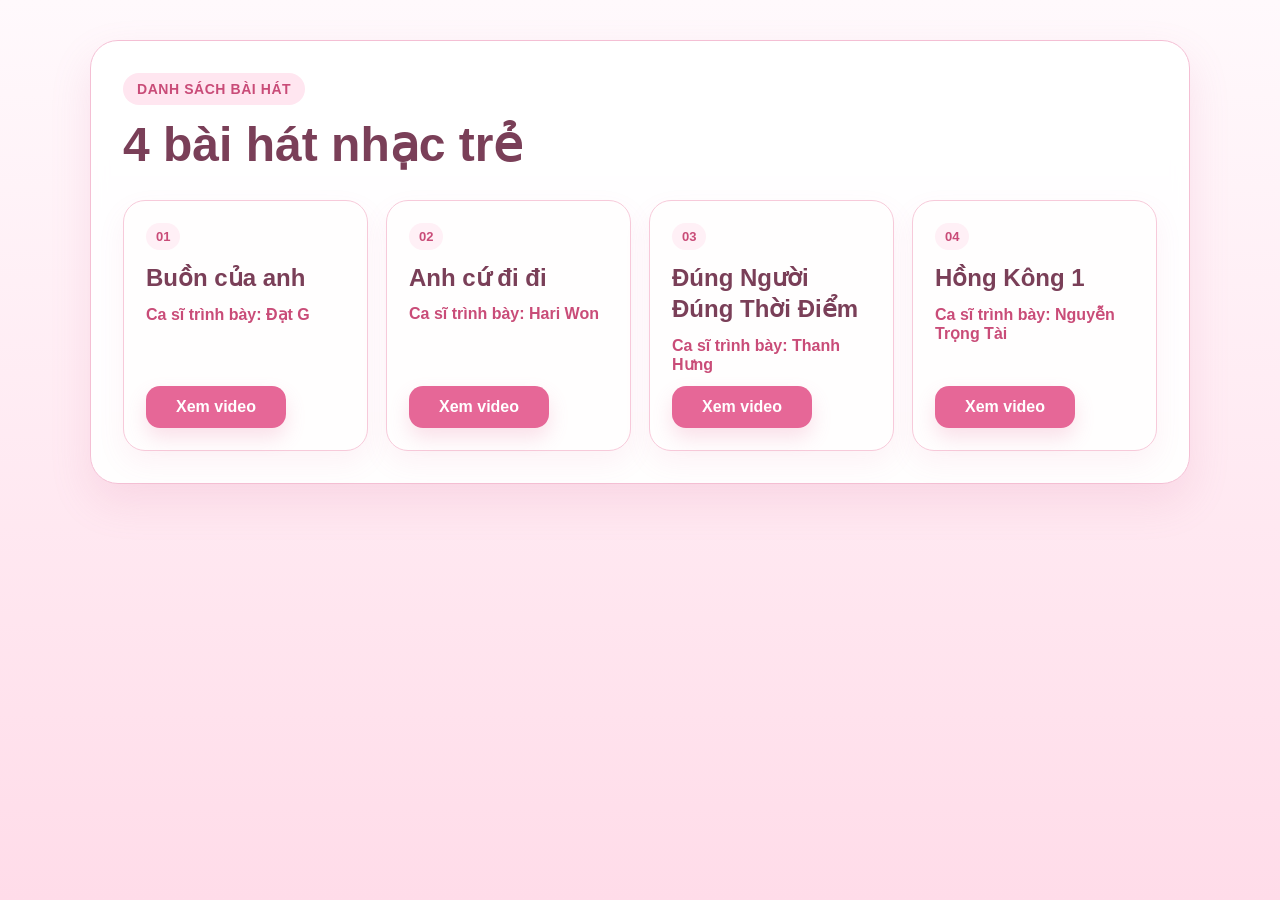
<file: index.html>
<!DOCTYPE html>
<html lang="vi">
  <head>
    <meta charset="UTF-8" />
    <meta name="viewport" content="width=device-width, initial-scale=1.0" />
    <title>4 Bài Hát V-Pop</title>
    <link rel="stylesheet" href="style.css" />
  </head>
  <body>
    <main class="container">
      <section class="hero">
        <p class="eyebrow">Danh sách bài hát</p>
        <h1>4 bài hát nhạc trẻ</h1>

        <div class="song-grid">
          <article class="song-card">
            <span class="song-number">01</span>
            <h2>Buồn của anh</h2>
            <p class="artist">Ca sĩ trình bày: Đạt G</p>
            <a class="video-link" href="buon-cua-anh.html">Xem video</a>
          </article>

          <article class="song-card">
            <span class="song-number">02</span>
            <h2>Anh cứ đi đi</h2>
            <p class="artist">Ca sĩ trình bày: Hari Won</p>
            <a class="video-link" href="anh-cu-di-di.html">Xem video</a>
          </article>

          <article class="song-card">
            <span class="song-number">03</span>
            <h2>Đúng Người Đúng Thời Điểm</h2>
            <p class="artist">Ca sĩ trình bày: Thanh Hưng</p>
            <a class="video-link" href="dung-nguoi-dung-thoi-diem.html"
              >Xem video</a
            >
          </article>

          <article class="song-card">
            <span class="song-number">04</span>
            <h2>Hồng Kông 1</h2>
            <p class="artist">Ca sĩ trình bày: Nguyễn Trọng Tài</p>
            <a class="video-link" href="hong-kong-1.html">Xem video</a>
          </article>
        </div>
      </section>
    </main>
  </body>
</html>
</file>
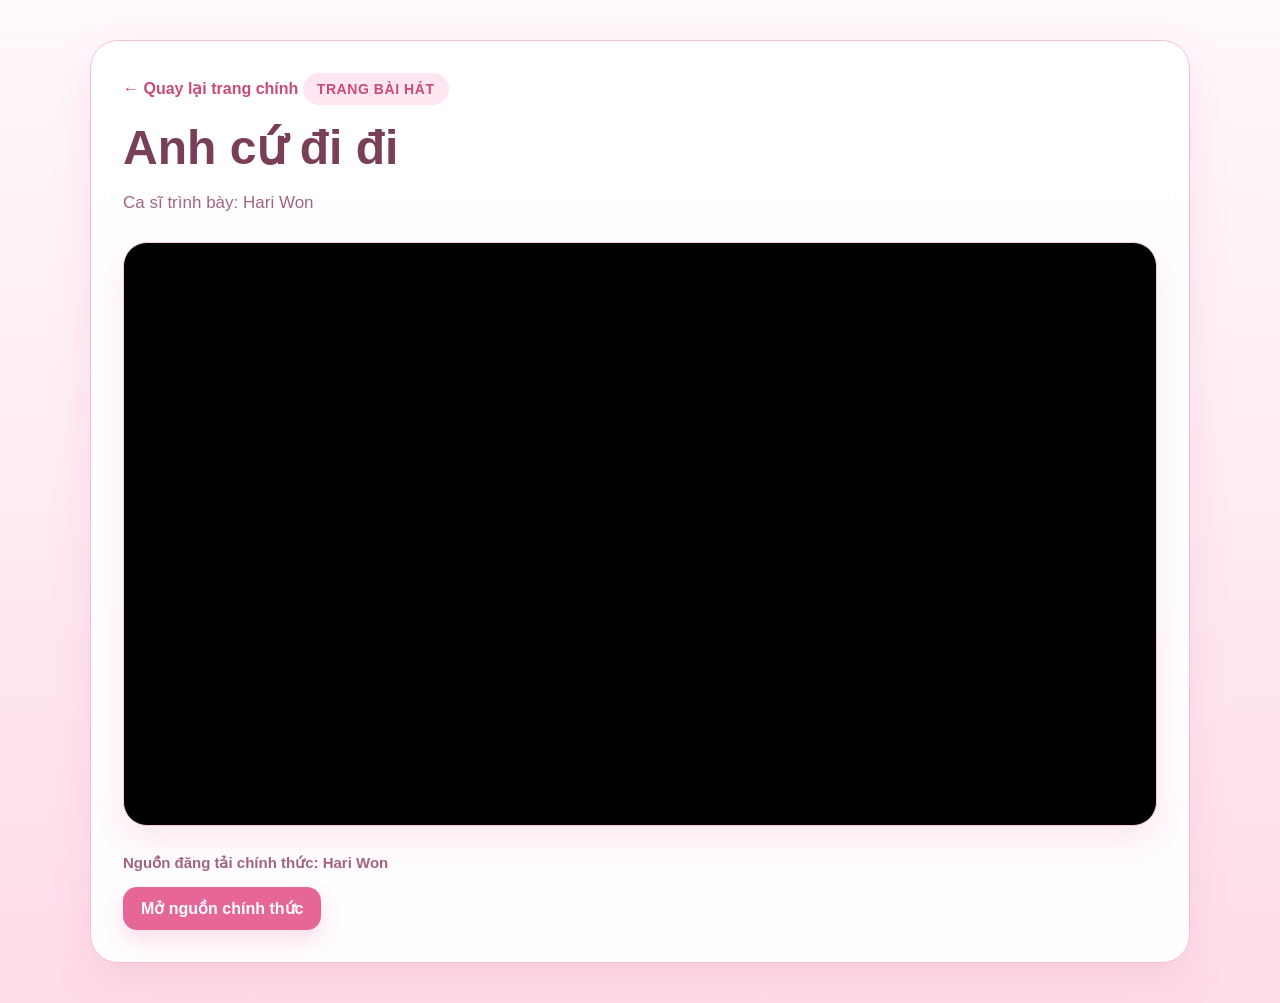
<file: anh-cu-di-di.html>
<!DOCTYPE html>
<html lang="vi">
  <head>
    <meta charset="UTF-8" />
    <meta name="viewport" content="width=device-width, initial-scale=1.0" />
    <title>Anh cứ đi đi</title>
    <link rel="stylesheet" href="style.css" />
  </head>
  <body>
    <main class="container">
      <section class="detail-card">
        <a class="back-link" href="index.html">← Quay lại trang chính</a>
        <p class="eyebrow">Trang bài hát</p>
        <h1>Anh cứ đi đi</h1>
        <p class="subtitle">Ca sĩ trình bày: Hari Won</p>

        <div class="video-frame">
          <iframe
            src="https://www.youtube-nocookie.com/embed/Y7nkqZvQcBQ?rel=0&modestbranding=1&playsinline=1"
            title="Anh cứ đi đi"
            loading="lazy"
            allow="accelerometer; autoplay; clipboard-write; encrypted-media; gyroscope; picture-in-picture"
            allowfullscreen
          ></iframe>
        </div>

        <div class="song-info">
          <p class="source-note">Nguồn đăng tải chính thức: Hari Won</p>
          <a
            class="watch-button"
            href="https://www.youtube.com/watch?v=Y7nkqZvQcBQ"
            target="_blank"
            rel="noreferrer"
            >Mở nguồn chính thức</a
          >
        </div>
      </section>
    </main>
  </body>
</html>
</file>
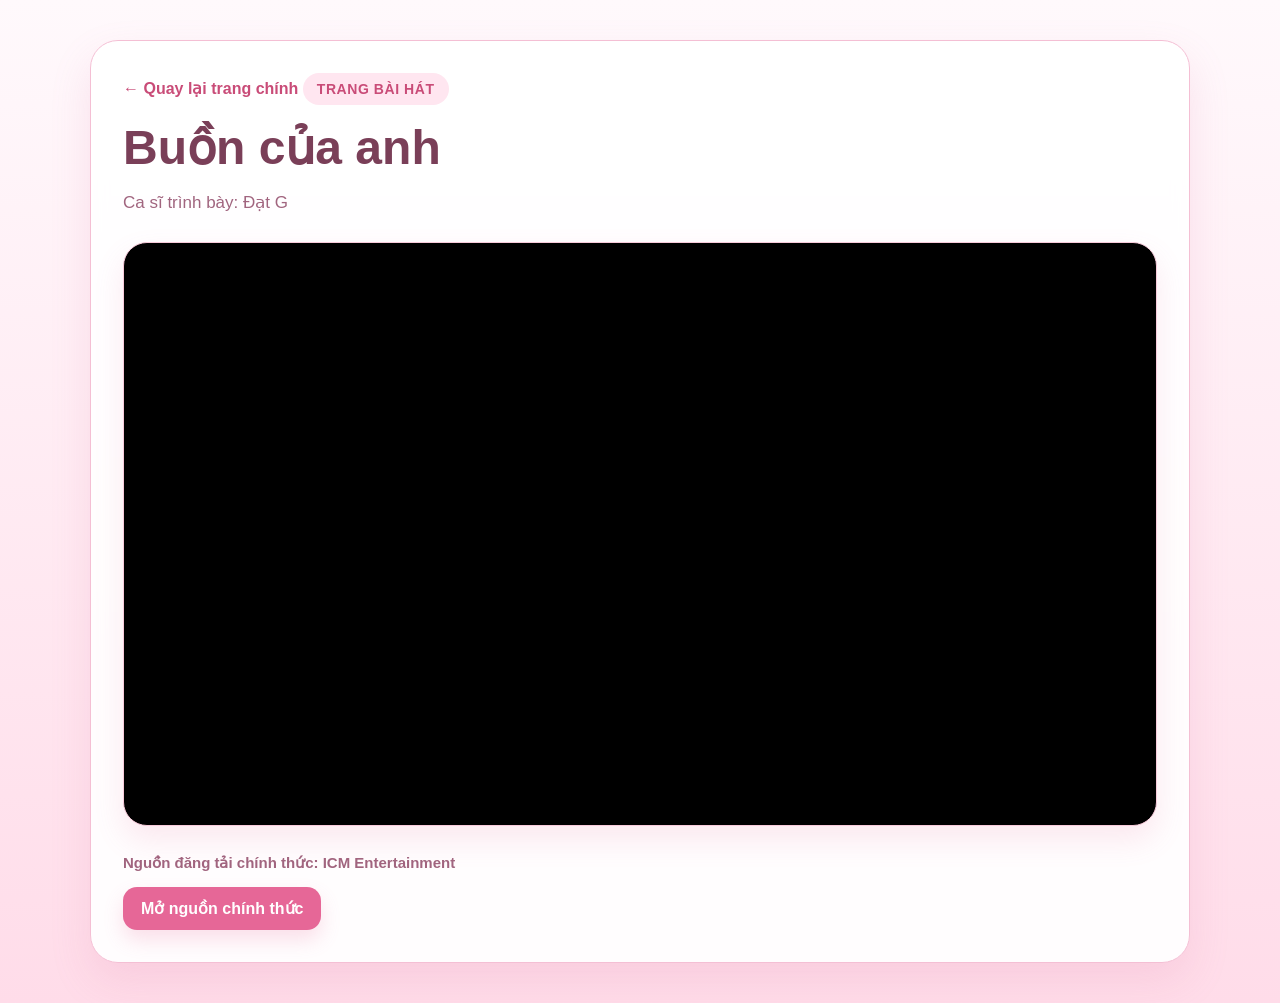
<file: buon-cua-anh.html>
<!DOCTYPE html>
<html lang="vi">
  <head>
    <meta charset="UTF-8" />
    <meta name="viewport" content="width=device-width, initial-scale=1.0" />
    <title>Buồn của anh</title>
    <link rel="stylesheet" href="style.css" />
  </head>
  <body>
    <main class="container">
      <section class="detail-card">
        <a class="back-link" href="index.html">← Quay lại trang chính</a>
        <p class="eyebrow">Trang bài hát</p>
        <h1>Buồn của anh</h1>
        <p class="subtitle">Ca sĩ trình bày: Đạt G</p>

        <div class="video-frame">
          <iframe
            src="https://www.youtube-nocookie.com/embed/1-Zee9ZJH7o?rel=0&modestbranding=1&playsinline=1"
            title="Buồn của anh"
            loading="lazy"
            allow="accelerometer; autoplay; clipboard-write; encrypted-media; gyroscope; picture-in-picture"
            allowfullscreen
          ></iframe>
        </div>

        <div class="song-info">
          <p class="source-note">Nguồn đăng tải chính thức: ICM Entertainment</p>
          <a
            class="watch-button"
            href="https://www.youtube.com/watch?v=1-Zee9ZJH7o"
            target="_blank"
            rel="noreferrer"
            >Mở nguồn chính thức</a
          >
        </div>
      </section>
    </main>
  </body>
</html>
</file>
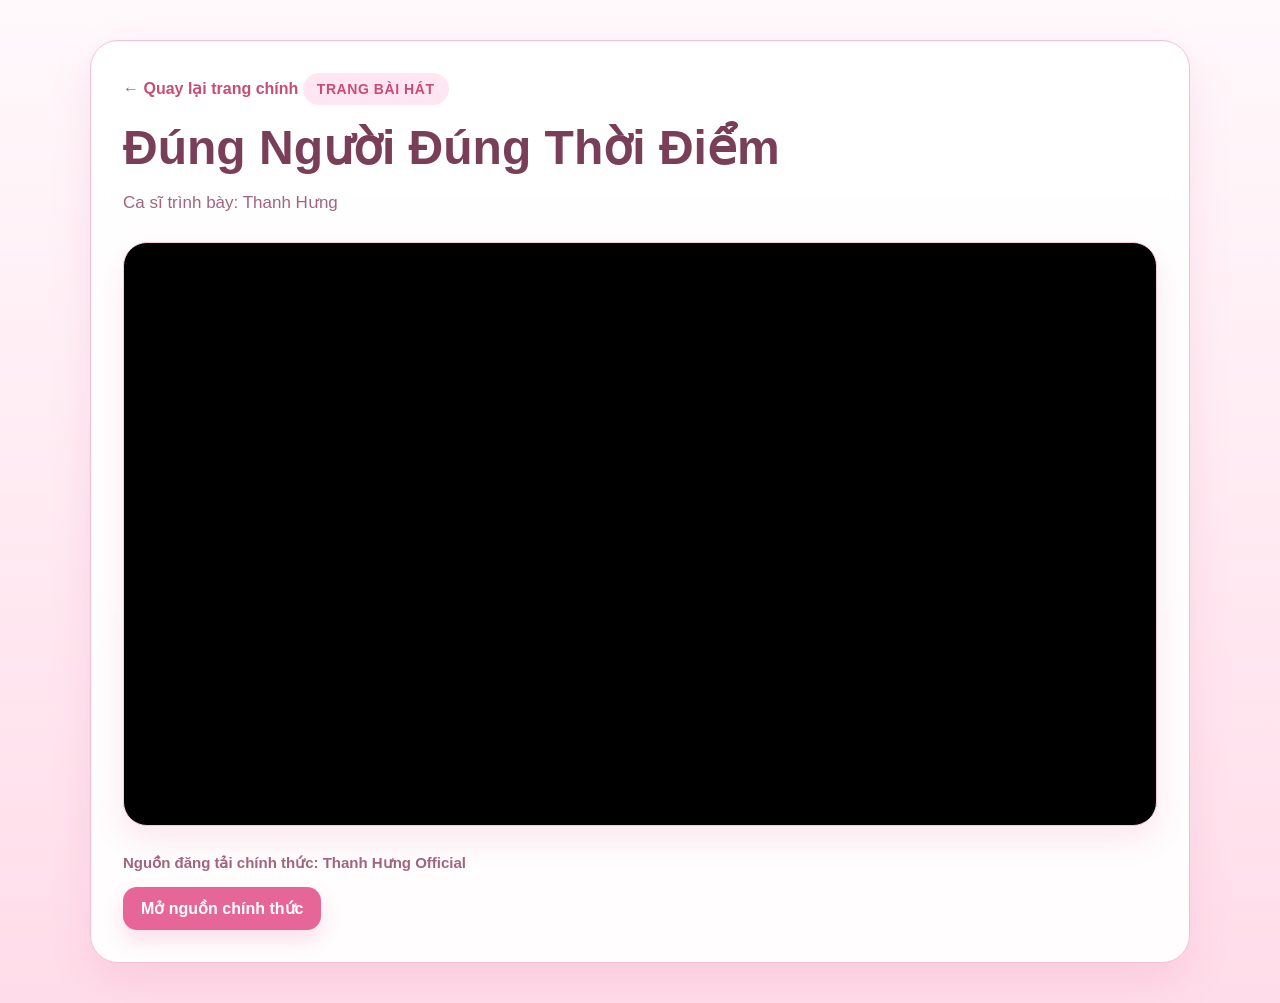
<file: dung-nguoi-dung-thoi-diem.html>
<!DOCTYPE html>
<html lang="vi">
  <head>
    <meta charset="UTF-8" />
    <meta name="viewport" content="width=device-width, initial-scale=1.0" />
    <title>Đúng Người Đúng Thời Điểm</title>
    <link rel="stylesheet" href="style.css" />
  </head>
  <body>
    <main class="container">
      <section class="detail-card">
        <a class="back-link" href="index.html">← Quay lại trang chính</a>
        <p class="eyebrow">Trang bài hát</p>
        <h1>Đúng Người Đúng Thời Điểm</h1>
        <p class="subtitle">Ca sĩ trình bày: Thanh Hưng</p>

        <div class="video-frame">
          <iframe
            src="https://www.youtube-nocookie.com/embed/KFmQUJ2dj3k?rel=0&modestbranding=1&playsinline=1"
            title="Đúng Người Đúng Thời Điểm"
            loading="lazy"
            allow="accelerometer; autoplay; clipboard-write; encrypted-media; gyroscope; picture-in-picture"
            allowfullscreen
          ></iframe>
        </div>

        <div class="song-info">
          <p class="source-note">
            Nguồn đăng tải chính thức: Thanh Hưng Official
          </p>
          <a
            class="watch-button"
            href="https://www.youtube.com/watch?v=KFmQUJ2dj3k"
            target="_blank"
            rel="noreferrer"
            >Mở nguồn chính thức</a
          >
        </div>
      </section>
    </main>
  </body>
</html>
</file>
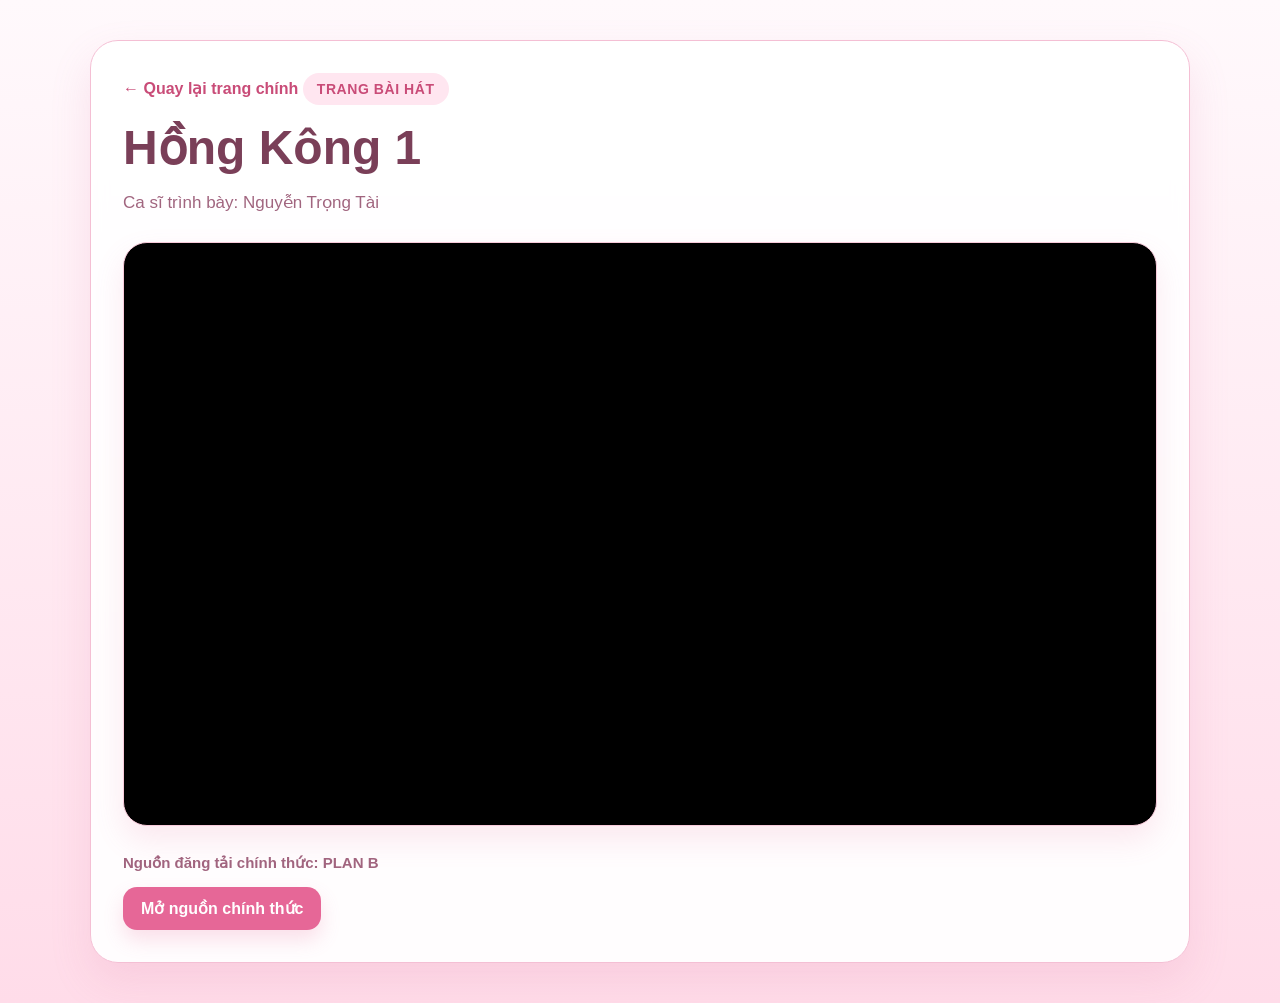
<file: hong-kong-1.html>
<!DOCTYPE html>
<html lang="vi">
  <head>
    <meta charset="UTF-8" />
    <meta name="viewport" content="width=device-width, initial-scale=1.0" />
    <title>Hồng Kông 1</title>
    <link rel="stylesheet" href="style.css" />
  </head>
  <body>
    <main class="container">
      <section class="detail-card">
        <a class="back-link" href="index.html">← Quay lại trang chính</a>
        <p class="eyebrow">Trang bài hát</p>
        <h1>Hồng Kông 1</h1>
        <p class="subtitle">Ca sĩ trình bày: Nguyễn Trọng Tài</p>

        <div class="video-frame">
          <iframe
            src="https://www.youtube-nocookie.com/embed/z96SGB47Po4?rel=0&modestbranding=1&playsinline=1"
            title="Hồng Kông 1"
            loading="lazy"
            allow="accelerometer; autoplay; clipboard-write; encrypted-media; gyroscope; picture-in-picture"
            allowfullscreen
          ></iframe>
        </div>

        <div class="song-info">
          <p class="source-note">Nguồn đăng tải chính thức: PLAN B</p>
          <a
            class="watch-button"
            href="https://www.youtube.com/watch?v=z96SGB47Po4"
            target="_blank"
            rel="noreferrer"
            >Mở nguồn chính thức</a
          >
        </div>
      </section>
    </main>
  </body>
</html>
</file>
<file: style.css>
:root {
  --bg-start: #fff9fc;
  --bg-end: #ffdce9;
  --card-bg: rgba(255, 255, 255, 0.92);
  --card-border: #f4bfd4;
  --text-main: #7a3f58;
  --text-soft: #a1657f;
  --accent: #e66797;
  --accent-dark: #c94c78;
  --shadow: 0 18px 40px rgba(219, 120, 161, 0.16);
}

* {
  box-sizing: border-box;
}

body {
  margin: 0;
  min-height: 100vh;
  font-family: "Segoe UI", Tahoma, sans-serif;
  color: var(--text-main);
  background: linear-gradient(180deg, var(--bg-start) 0%, var(--bg-end) 100%);
}

a {
  color: inherit;
}

.container {
  width: min(1100px, calc(100% - 32px));
  margin: 0 auto;
  padding: 40px 0;
}

.hero,
.detail-card {
  background: var(--card-bg);
  border: 1px solid var(--card-border);
  border-radius: 28px;
  padding: 32px;
  box-shadow: var(--shadow);
  backdrop-filter: blur(8px);
}

.eyebrow {
  display: inline-flex;
  align-items: center;
  margin: 0 0 12px;
  padding: 8px 14px;
  border-radius: 999px;
  background: #ffe6f0;
  color: var(--accent-dark);
  font-size: 14px;
  font-weight: 700;
  letter-spacing: 0.04em;
  text-transform: uppercase;
}

h1,
h2 {
  margin: 0;
}

h1 {
  font-size: clamp(32px, 5vw, 48px);
  line-height: 1.15;
}

.subtitle {
  margin: 14px 0 0;
  max-width: 720px;
  color: var(--text-soft);
  font-size: 17px;
  line-height: 1.7;
}

.song-grid {
  display: grid;
  grid-template-columns: repeat(auto-fit, minmax(220px, 1fr));
  gap: 18px;
  margin-top: 28px;
}

.song-card {
  display: flex;
  flex-direction: column;
  gap: 12px;
  padding: 22px;
  border: 1px solid #f7cada;
  border-radius: 22px;
  background: #fffefe;
  box-shadow: 0 12px 28px rgba(230, 103, 151, 0.08);
}

.song-number {
  width: fit-content;
  padding: 6px 10px;
  border-radius: 999px;
  background: #fff0f6;
  color: var(--accent-dark);
  font-size: 13px;
  font-weight: 700;
}

.song-card h2 {
  font-size: 24px;
  line-height: 1.3;
}

.artist {
  margin: 0;
  color: var(--accent-dark);
  font-weight: 600;
}

.song-summary,
.song-info p {
  margin: 0;
  color: var(--text-soft);
  line-height: 1.7;
}

.source-note {
  color: var(--accent-dark);
  font-size: 15px;
  font-weight: 600;
}

.video-link,
.watch-button,
.back-link {
  display: inline-flex;
  align-items: center;
  justify-content: center;
  width: fit-content;
  min-width: 140px;
  padding: 12px 18px;
  border-radius: 14px;
  text-decoration: none;
  font-weight: 700;
  transition: transform 0.2s ease, box-shadow 0.2s ease,
    background-color 0.2s ease;
}

.video-link,
.watch-button {
  margin-top: auto;
  background: var(--accent);
  color: #ffffff;
  box-shadow: 0 10px 20px rgba(230, 103, 151, 0.2);
}

.video-link:hover,
.watch-button:hover {
  transform: translateY(-2px);
  background: var(--accent-dark);
}

.back-link {
  margin-bottom: 22px;
  padding: 0;
  min-width: 0;
  color: var(--accent-dark);
}

.back-link:hover {
  transform: translateX(-2px);
}

.player-card {
  display: flex;
  flex-direction: column;
  justify-content: center;
  gap: 14px;
  min-height: 220px;
  margin: 24px 0;
  padding: 28px;
  border-radius: 24px;
  border: 1px solid #f8cddd;
  background: linear-gradient(135deg, #fff6fa 0%, #ffdce8 100%);
}

.video-frame {
  position: relative;
  width: 100%;
  padding-top: 56.25%;
  margin: 24px 0;
  overflow: hidden;
  border: 1px solid #f7cada;
  border-radius: 24px;
  background: #000000;
  box-shadow: 0 14px 30px rgba(230, 103, 151, 0.14);
}

.video-frame iframe {
  position: absolute;
  inset: 0;
  width: 100%;
  height: 100%;
  border: 0;
}

.player-label {
  margin: 0;
  font-size: 14px;
  font-weight: 700;
  letter-spacing: 0.08em;
  text-transform: uppercase;
  color: var(--accent-dark);
}

.player-title {
  margin: 0;
  font-size: clamp(26px, 4vw, 36px);
  line-height: 1.2;
}

.song-info {
  display: grid;
  gap: 12px;
}

@media (max-width: 640px) {
  .container {
    width: min(100% - 20px, 1100px);
    padding: 20px 0;
  }

  .hero,
  .detail-card {
    padding: 22px;
    border-radius: 22px;
  }

  .song-card {
    border-radius: 18px;
  }

  .player-card {
    min-height: 190px;
    padding: 22px;
  }

  .video-frame {
    border-radius: 18px;
  }
}
</file>
